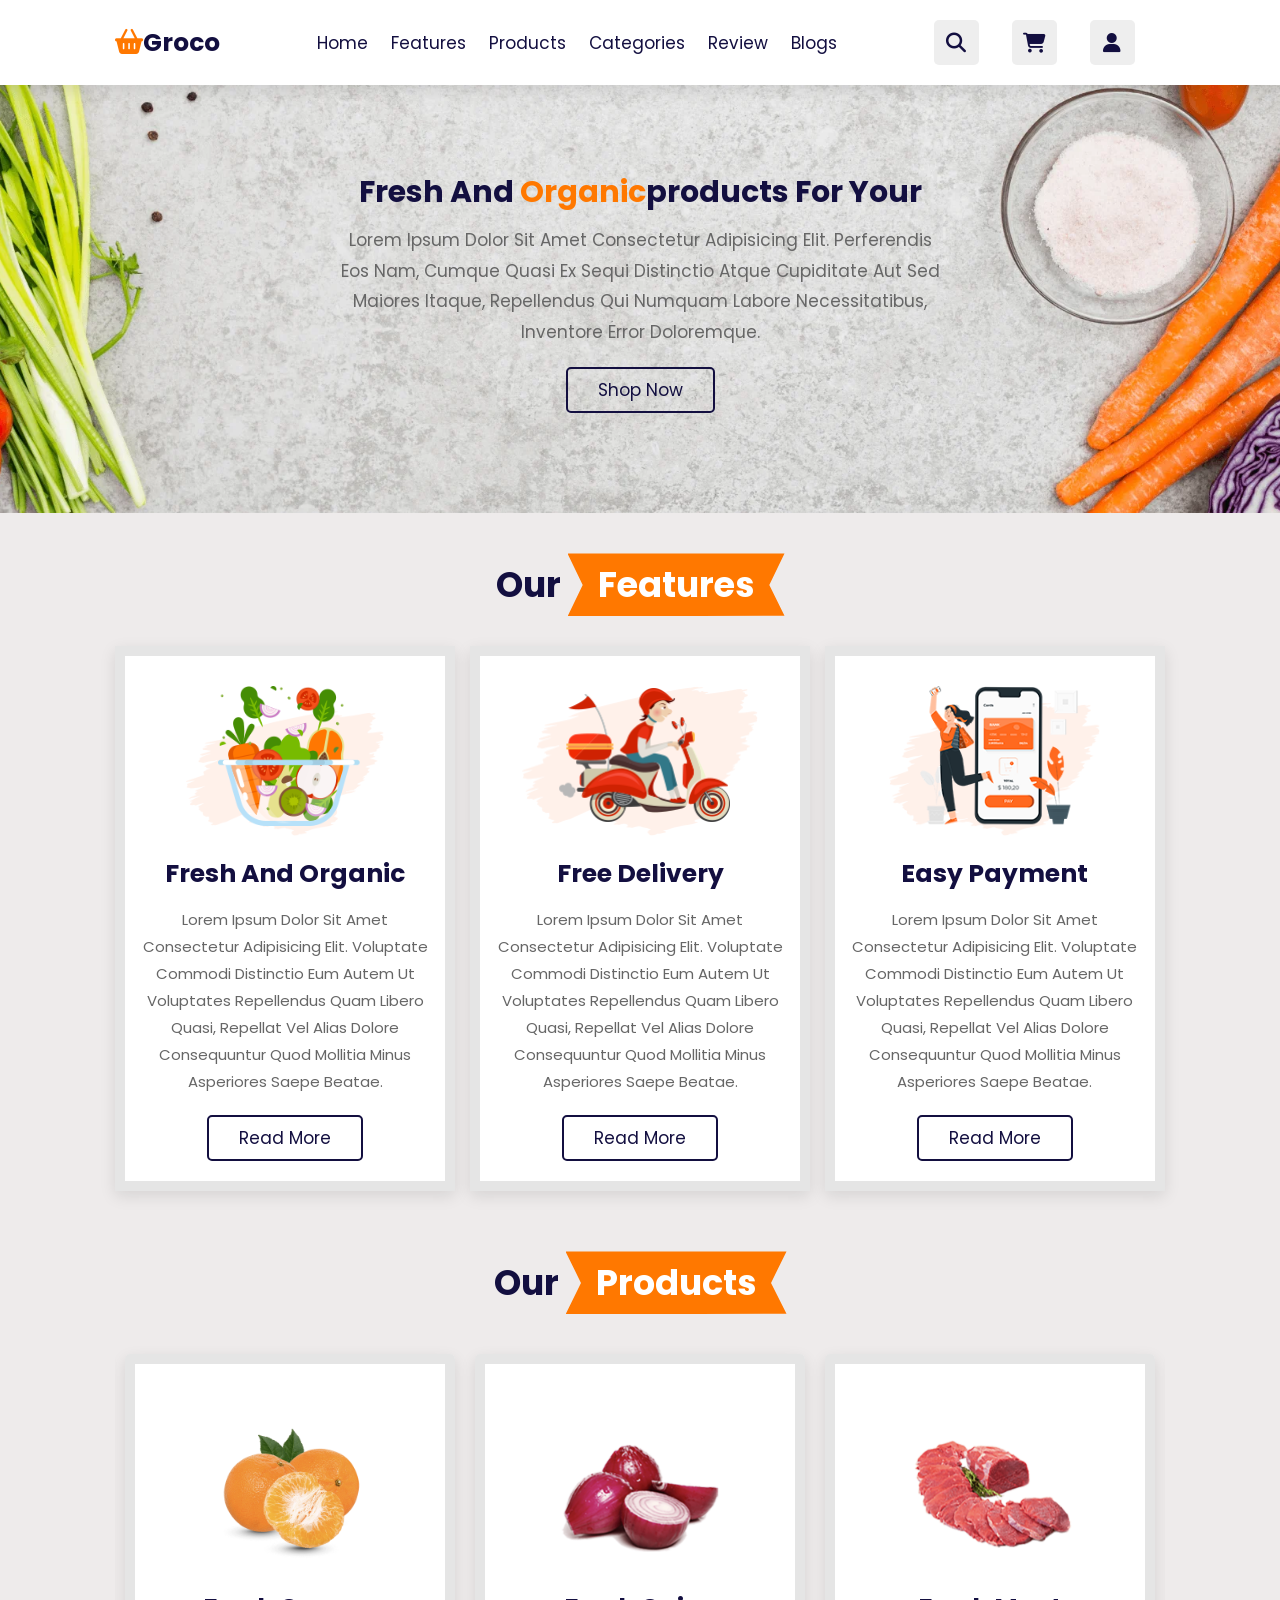
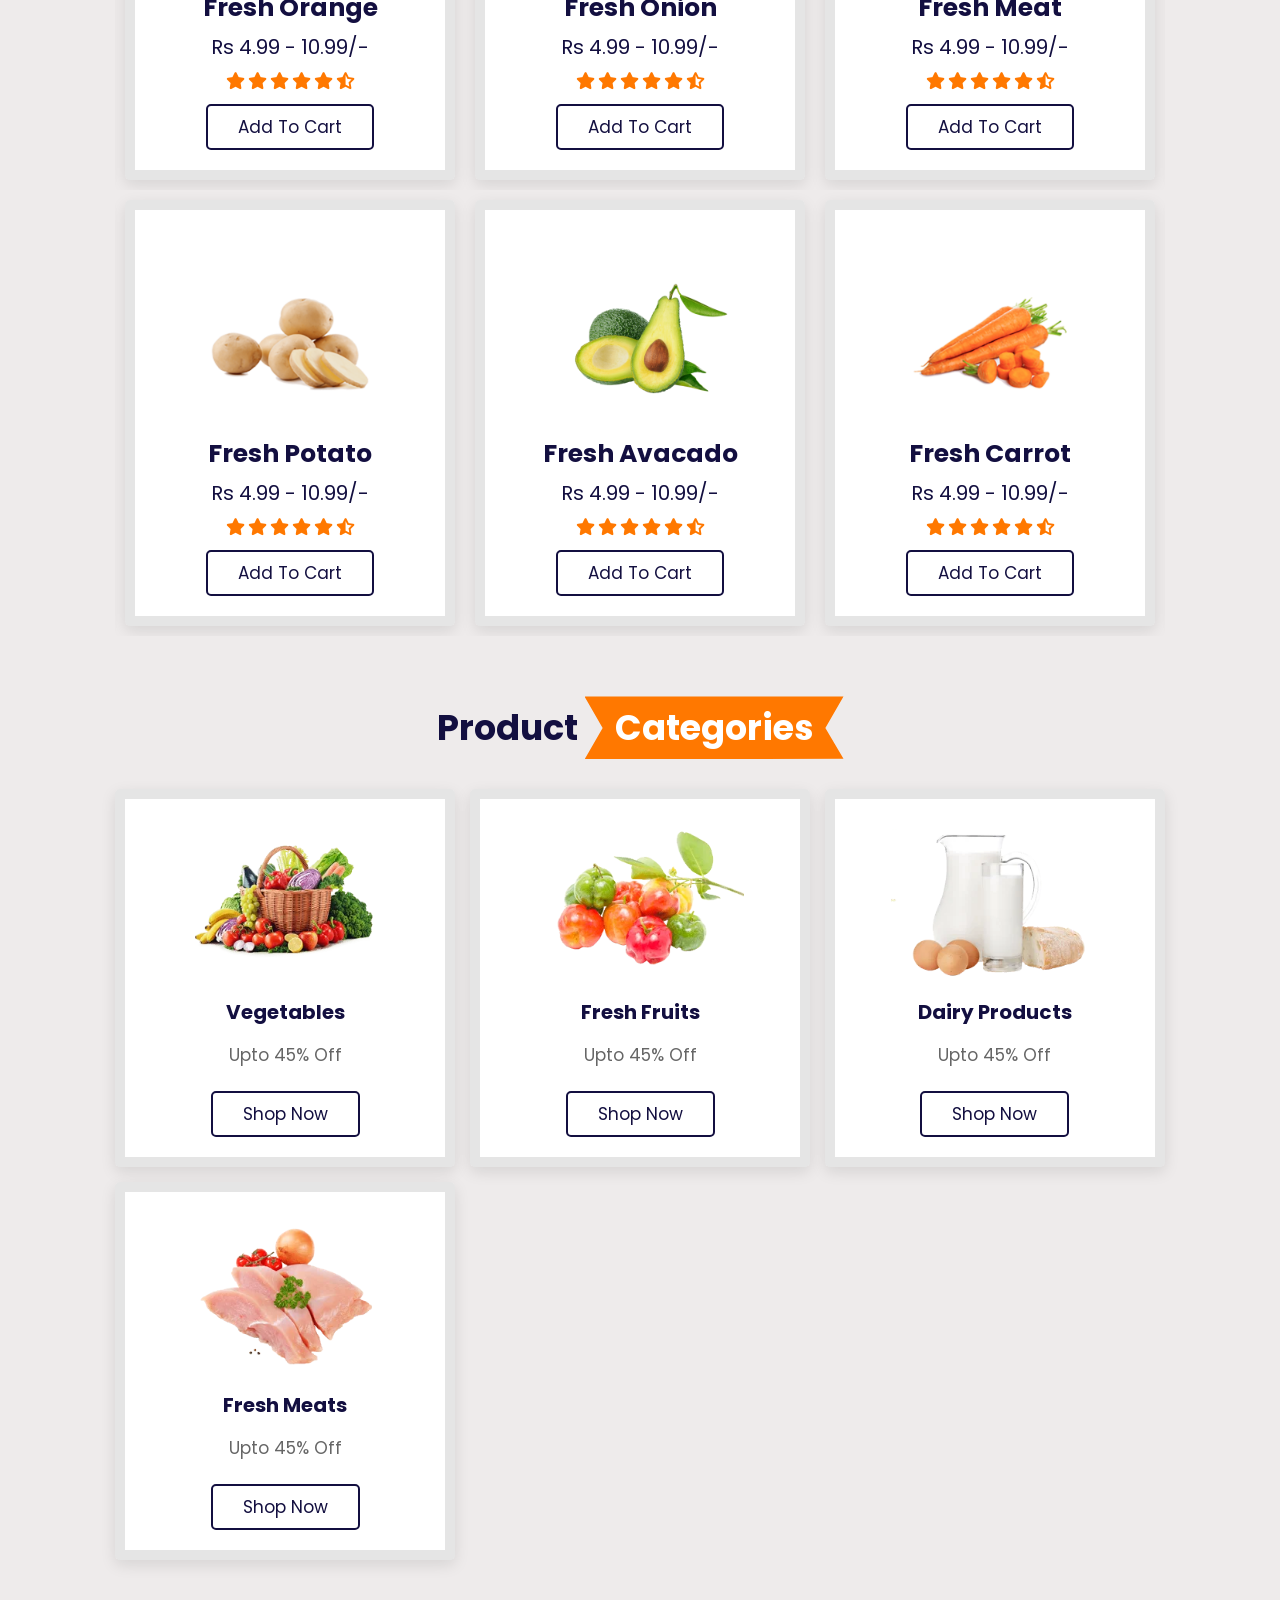
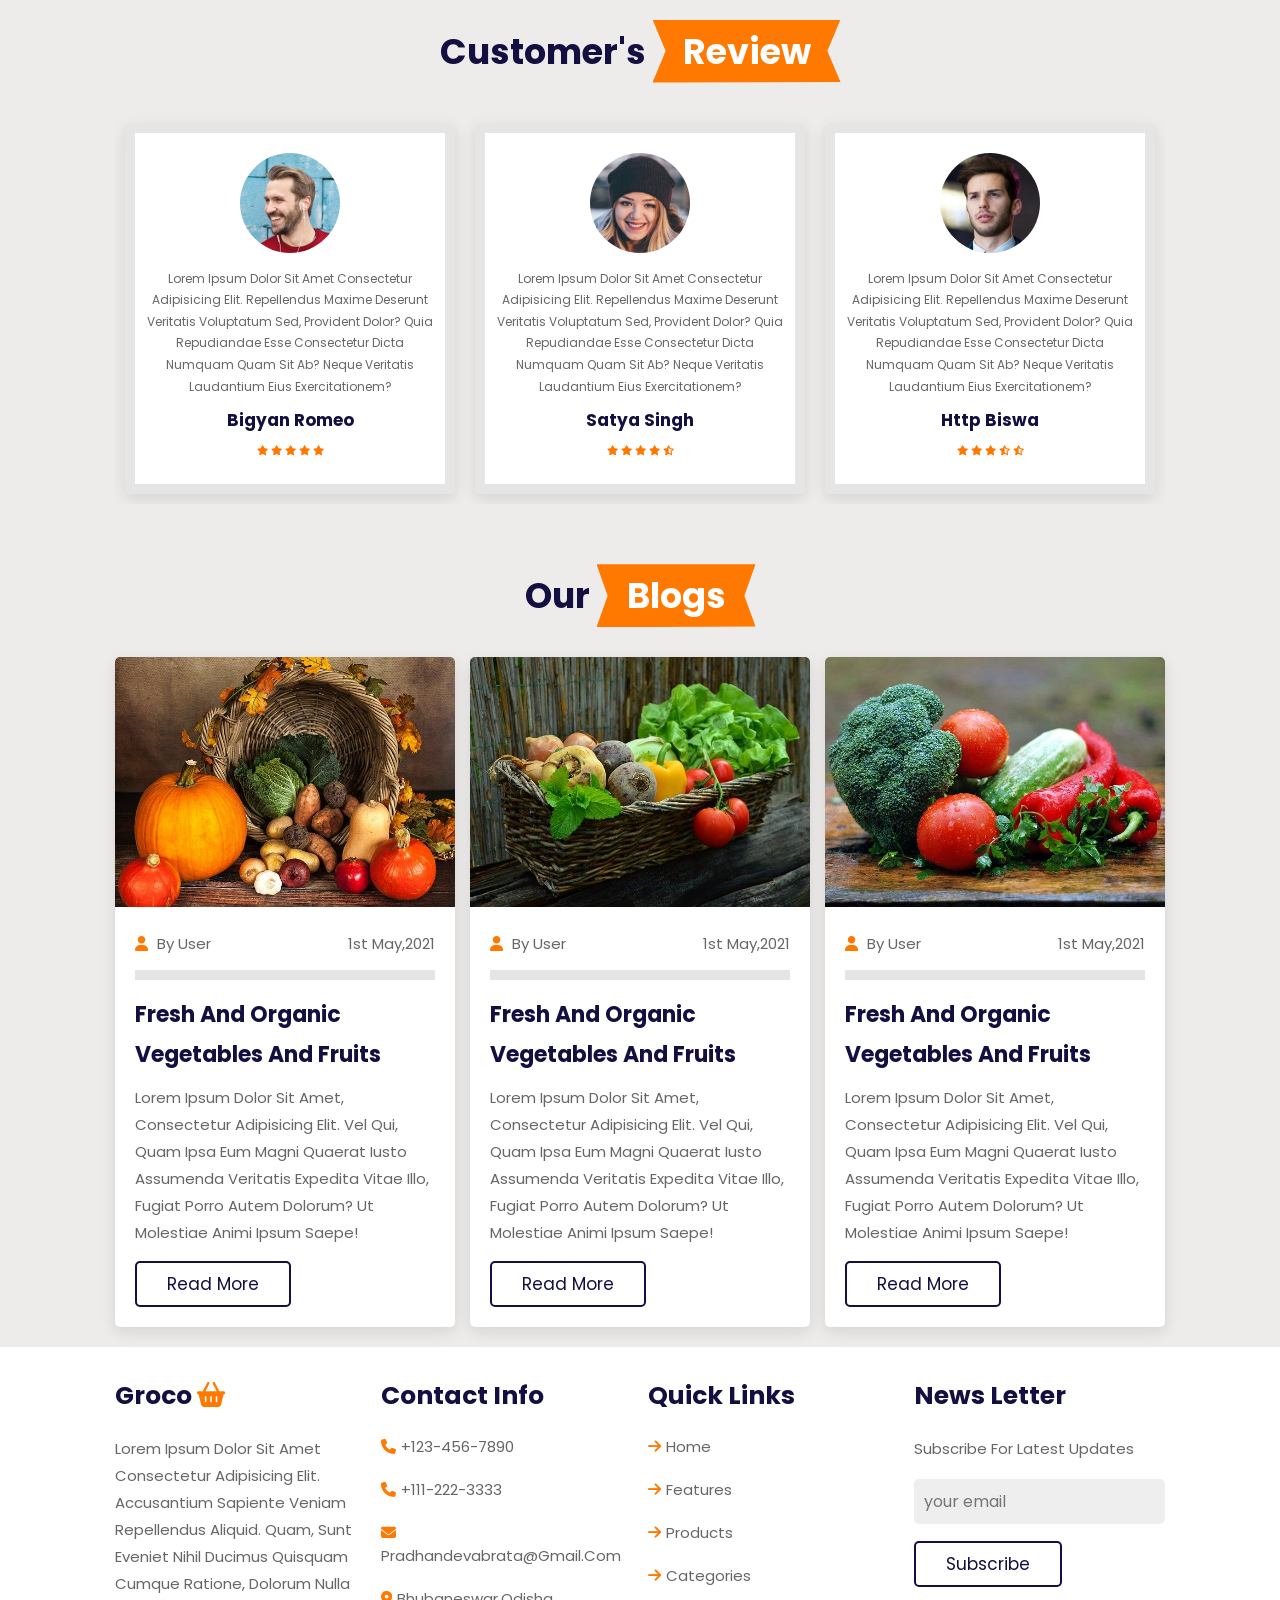
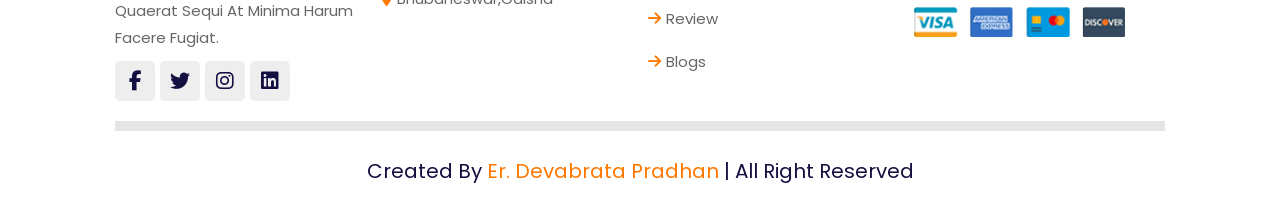
<file: html/index.html>
<!DOCTYPE html>
<html lang="en">

<head>
    <meta charset="UTF-8">
    <meta http-equiv="X-UA-Compatible" content="IE=edge">
    <meta name="viewport" content="width=device-width, initial-scale=1.0">
    <title>Grocery Website</title>

    <!-- swiper link used -->
    <link rel="stylesheet" href="https://cdn.jsdelivr.net/npm/swiper@8/swiper-bundle.min.css" />



    <!--font awesome from cdn link-->
    <link rel="stylesheet" href="https://cdnjs.cloudflare.com/ajax/libs/font-awesome/6.2.1/css/all.min.css">


    <!--custom css link-->
    <link rel="stylesheet" href="/CSS/style.css">



</head>

<body>
    <!--header section starts-->
    <header class="header">
        <a class="logo" href="#"><i class="fas fa-shopping-basket"></i>Groco</a>

        <nav class="navbar">
            <a href="#home">home</a>
            <a href="#features">features</a>
            <a href="#products">products</a>
            <a href="#categories">categories</a>
            <a href="#review">review</a>
            <a href="#blogs">blogs</a>

        </nav>
        <div class="icons">
            <div class="fas fa-bars" id="menu-btn"></div>
            <div class="fas fa-search" id="search-btn"></div>
            <div class="fas fa-shopping-cart" id="cart-btn"></div>
            <div class="fas fa-user" id="login-btn"></div>


        </div>
        <form action="" class="search-form">
            <input type="search" id="search-box" placeholder="search here..">
            <label for="search" class="fas fa-search"></label>
        </form>

        <div class="shopping-cart">
            <div class="box">
                <i class="fas fa-trash"></i>
                <img src="/img/cart-img-1.png" alt="">
                <div class="content">
                    <h3>watermelon</h3>
                    <span class="price">$4.99/-</span>
                    <span class="quantity">qty : 1</span>
                </div>
            </div>
            <div class="box">
                <i class="fas fa-trash"></i>
                <img src="/img/cart-img-2.png" alt="">
                <div class="content">
                    <h3>onion</h3>
                    <span class="price">$4.99/-</span>
                    <span class="quantity">qty : 1</span>
                </div>
            </div>
            <div class="box">
                <i class="fas fa-trash"></i>
                <img src="/img/cart-img-3.png" alt="">
                <div class="content">
                    <h3>chicken</h3>
                    <span class="price">$4.99/-</span>
                    <span class="quantity">qty : 1</span>
                </div>
            </div>
            <div class="total">total : $19.69/-</div>
            <a href="#" class="btn">checkout</a>
        </div>
        <form action="" class="login-form">
            <h3>login now</h3>
            <input type="email" placeholder="your email" class="box">
            <input type="password" placeholder="your password" class="box">
            <p>forget your password <a href="#">click here</a></p>
            <p>Don't have an acoount <a href="#">create now</a></p>
            <input type="submit" placeholder="login now" class="btn">
        </form>

    </header>
    <!-- header section ends -->



    <!-- home section starts -->
    <section class="home" id="home">
        <div class="content">
            <h3> fresh and <span>organic</span>products for your</h3>
            <p>Lorem ipsum dolor sit amet consectetur adipisicing elit. Perferendis eos nam, cumque quasi ex sequi
                distinctio atque cupiditate aut sed maiores itaque, repellendus qui numquam labore necessitatibus,
                inventore error doloremque.</p>
            <a href="#" class="btn">shop now</a>
        </div>

    </section>
    <!-- home section ends -->

    <!-- feature section starts -->

    <section class="features" id="features">
        <h1 class="heading">our <span>features</span></h1>
        <div class="box-container">
            <div class="box">
                <img src="/img/feature-img-1.png" alt="">
                <h3>fresh and organic</h3>
                <p>Lorem ipsum dolor sit amet consectetur adipisicing elit. Voluptate commodi distinctio eum autem ut
                    voluptates repellendus quam libero quasi, repellat vel alias dolore consequuntur quod mollitia minus
                    asperiores saepe beatae.</p>
                <a class="btn" href="#">read more</a>
            </div>


            <div class="box">
                <img src="/img/feature-img-2.png" alt="">
                <h3>free delivery</h3>
                <p>Lorem ipsum dolor sit amet consectetur adipisicing elit. Voluptate commodi distinctio eum autem ut
                    voluptates repellendus quam libero quasi, repellat vel alias dolore consequuntur quod mollitia minus
                    asperiores saepe beatae.</p>
                <a class="btn" href="#">read more</a>
            </div>


            <div class="box">
                <img src="/img/feature-img-3.png" alt="">
                <h3>easy payment</h3>
                <p>Lorem ipsum dolor sit amet consectetur adipisicing elit. Voluptate commodi distinctio eum autem ut
                    voluptates repellendus quam libero quasi, repellat vel alias dolore consequuntur quod mollitia minus
                    asperiores saepe beatae.</p>
                <a class="btn" href="#">read more</a>
            </div>
        </div>

    </section>
    <!-- feature section ends -->



    <!-- product section starts -->
    <section class="products" id="products">
        <h1 class="heading">our <span>products</span></h1>
        <div class=" swiper product-slider">
            <div class="swiper-wrapper">
                <div class="swiper-slide box">
                    <img src="/img/product-1.png" alt="">
                    <h3>fresh orange</h3>
                    <div class="price">rs 4.99 - 10.99/-</div>
                    <div class="stars">
                        <i class="fas fa-star"></i>
                        <i class="fas fa-star"></i>
                        <i class="fas fa-star"></i>
                        <i class="fas fa-star"></i>
                        <i class="fas fa-star"></i>

                        <i class="fas fa-star-half-alt"></i>



                    </div>
                    <a href="#" class="btn">add to cart</a>
                </div>


                <div class="swiper-slide box">
                    <img src="/img/product-2.png    " alt="">
                    <h3>fresh onion</h3>
                    <div class="price">rs 4.99 - 10.99/-</div>
                    <div class="stars">
                        <i class="fas fa-star"></i>
                        <i class="fas fa-star"></i>
                        <i class="fas fa-star"></i>
                        <i class="fas fa-star"></i>
                        <i class="fas fa-star"></i>

                        <i class="fas fa-star-half-alt"></i>



                    </div>
                    <a href="#" class="btn">add to cart</a>
                </div>

                <div class="swiper-slide box">
                    <img src="/img/product-3.png" alt="">
                    <h3>fresh meat</h3>
                    <div class="price">rs 4.99 - 10.99/-</div>
                    <div class="stars">
                        <i class="fas fa-star"></i>
                        <i class="fas fa-star"></i>
                        <i class="fas fa-star"></i>
                        <i class="fas fa-star"></i>
                        <i class="fas fa-star"></i>

                        <i class="fas fa-star-half-alt"></i>



                    </div>
                    <a href="#" class="btn">add to cart</a>
                </div>

                <div class="swiper-slide box">
                    <img src="/img/product-4.png" alt="">
                    <h3>fresh cabage</h3>
                    <div class="price">rs 4.99 - 10.99/-</div>
                    <div class="stars">
                        <i class="fas fa-star"></i>
                        <i class="fas fa-star"></i>
                        <i class="fas fa-star"></i>
                        <i class="fas fa-star"></i>
                        <i class="fas fa-star"></i>

                        <i class="fas fa-star-half-alt"></i>



                    </div>
                    <a href="#" class="btn">add to cart</a>
                </div>
            </div>
        </div>


        <div class="swiper product-slider">
            <div class="swiper-wrapper">
                <div class="swiper-slide box">
                    <img src="/img/product-5.png" alt="">
                    <h3>fresh potato</h3>
                    <div class="price">rs 4.99 - 10.99/-</div>
                    <div class="stars">
                        <i class="fas fa-star"></i>
                        <i class="fas fa-star"></i>
                        <i class="fas fa-star"></i>
                        <i class="fas fa-star"></i>
                        <i class="fas fa-star"></i>

                        <i class="fas fa-star-half-alt"></i>



                    </div>
                    <a href="#" class="btn">add to cart</a>
                </div>


                <div class="swiper-slide box">
                    <img src="/img/product-6.png    " alt="">
                    <h3>fresh avacado </h3>
                    <div class="price">rs 4.99 - 10.99/-</div>
                    <div class="stars">
                        <i class="fas fa-star"></i>
                        <i class="fas fa-star"></i>
                        <i class="fas fa-star"></i>
                        <i class="fas fa-star"></i>
                        <i class="fas fa-star"></i>

                        <i class="fas fa-star-half-alt"></i>



                    </div>
                    <a href="#" class="btn">add to cart</a>
                </div>

                <div class="swiper-slide box">
                    <img src="/img/product-7.png" alt="">
                    <h3>fresh carrot</h3>
                    <div class="price">rs 4.99 - 10.99/-</div>
                    <div class="stars">
                        <i class="fas fa-star"></i>
                        <i class="fas fa-star"></i>
                        <i class="fas fa-star"></i>
                        <i class="fas fa-star"></i>
                        <i class="fas fa-star"></i>

                        <i class="fas fa-star-half-alt"></i>



                    </div>
                    <a href="#" class="btn">add to cart</a>
                </div>

                <div class="swiper-slide box">
                    <img src="/img/product-8.png" alt="">
                    <h3>green lemon</h3>
                    <div class="price">rs 4.99 - 10.99/-</div>
                    <div class="stars">
                        <i class="fas fa-star"></i>
                        <i class="fas fa-star"></i>
                        <i class="fas fa-star"></i>
                        <i class="fas fa-star"></i>
                        <i class="fas fa-star"></i>

                        <i class="fas fa-star-half-alt"></i>



                    </div>
                    <a href="#" class="btn">add to cart</a>
                </div>
            </div>
        </div>
    </section>

    <!-- categories section starts -->
    <section class="categories" id="categories">
        <h1 class="heading">product <span>categories</span></h1>
        <div class="box-container">
            <div class="box">
                <img src="/img/cat-1.png" alt="">
                <h3>vegetables</h3>
                <p>upto 45% off</p>
                <a href="#" class="btn">shop now</a>
            </div>

            <div class="box">
                <img src="/img/cat-2.png" alt="">
                <h3>fresh fruits</h3>
                <p>upto 45% off</p>
                <a href="#" class="btn">shop now</a>
            </div>

            <div class="box">
                <img src="/img/cat-3.png" alt="">
                <h3>dairy products</h3>
                <p>upto 45% off</p>
                <a href="#" class="btn">shop now</a>
            </div>

            <div class="box">
                <img src="/img/cat-4.png" alt="">
                <h3>fresh meats</h3>
                <p>upto 45% off</p>
                <a href="#" class="btn">shop now</a>
            </div>



        </div>
    </section>

    <!-- categories section ends -->

    <!-- review section starts -->
    <section class="review" id="review">
        <h1 class="heading">customer's <span>review</span></h1>
        <div class="swiper review-slider">
            <div class="swiper-wrapper">
                <div class="swiper-slide box">
                    <img src="/img/pic-1.png" alt="">
                    <p>Lorem ipsum dolor sit amet consectetur adipisicing elit. Repellendus maxime deserunt veritatis
                        voluptatum sed, provident dolor? Quia repudiandae esse consectetur dicta numquam quam sit ab?
                        Neque veritatis laudantium eius exercitationem?</p>
                    <h3>Bigyan romeo</h3>
                    <div class="stars">
                        <i class="fas fa-star"></i>
                        <i class="fas fa-star"></i>
                        <i class="fas fa-star"></i>
                        <i class="fas fa-star"></i>
                        <i class="fas fa-star"></i>
                    </div>
                </div>

                <div class="swiper-slide box">
                    <img src="/img/pic-2.png" alt="">
                    <p>Lorem ipsum dolor sit amet consectetur adipisicing elit. Repellendus maxime deserunt veritatis
                        voluptatum sed, provident dolor? Quia repudiandae esse consectetur dicta numquam quam sit ab?
                        Neque veritatis laudantium eius exercitationem?</p>
                    <h3>satya singh</h3>
                    <div class="stars">
                        <i class="fas fa-star"></i>
                        <i class="fas fa-star"></i>
                        <i class="fas fa-star"></i>
                        <i class="fas fa-star"></i>
                        <i class="fas fa-star-half-alt"></i>
                    </div>
                </div>

                <div class="swiper-slide box">
                    <img src="/img/pic-3.png" alt="">
                    <p>Lorem ipsum dolor sit amet consectetur adipisicing elit. Repellendus maxime deserunt veritatis
                        voluptatum sed, provident dolor? Quia repudiandae esse consectetur dicta numquam quam sit ab?
                        Neque veritatis laudantium eius exercitationem?</p>
                    <h3>http biswa</h3>
                    <div class="stars">
                        <i class="fas fa-star"></i>
                        <i class="fas fa-star"></i>
                        <i class="fas fa-star"></i>
                        <i class="fas fa-star-half-alt"></i>
                        <i class="fas fa-star-half-alt"></i>
                    </div>
                </div>

                <div class="swiper-slide box">
                    <img src="/img/pic-4.png" alt="">
                    <p>Lorem ipsum dolor sit amet consectetur adipisicing elit. Repellendus maxime deserunt veritatis
                        voluptatum sed, provident dolor? Quia repudiandae esse consectetur dicta numquam quam sit ab?
                        Neque veritatis laudantium eius exercitationem?</p>
                    <h3>bimal</h3>
                    <div class="stars">
                        <i class="fas fa-star"></i>
                        <i class="fas fa-star"></i>
                        <i class="fas fa-star"></i>
                        <i class="fas fa-star"></i>
                        <i class="fas fa-star-half-alt"></i>
                    </div>
                </div>
            </div>
        </div>
    </section>


    <!-- review section end -->

    <!-- blogs section start -->

    <section class="blogs " id="blogs">
        <h1 class="heading">our <span>blogs</span></h1>
        <div class="box-container">
            <div class="box">
                <img src="/img/blog-1.jpg" alt="">
                <div class="content">
                    <div class="icons">
                        <a href="#"><i class="fas fa-user"></i> by user</a>
                        <a href="#"><i class="fas fa-calender"></i> 1st may,2021</a>
                    </div>
                    <h3>fresh and organic vegetables and fruits</h3>
                    <p>Lorem ipsum dolor sit amet, consectetur adipisicing elit. Vel qui, quam ipsa eum magni quaerat
                        iusto assumenda veritatis expedita vitae illo, fugiat porro autem dolorum? Ut molestiae animi
                        ipsum saepe!</p>
                    <a href="#" class="btn">read more</a>
                </div>
            </div>

            <div class="box">
                <img src="/img/blog-2.jpg" alt="">
                <div class="content">
                    <div class="icons">
                        <a href="#"><i class="fas fa-user"></i> by user</a>
                        <a href="#"><i class="fas fa-calender"></i> 1st may,2021</a>
                    </div>
                    <h3>fresh and organic vegetables and fruits</h3>
                    <p>Lorem ipsum dolor sit amet, consectetur adipisicing elit. Vel qui, quam ipsa eum magni quaerat
                        iusto assumenda veritatis expedita vitae illo, fugiat porro autem dolorum? Ut molestiae animi
                        ipsum saepe!</p>
                    <a href="#" class="btn">read more</a>
                </div>
            </div>

            <div class="box">
                <img src="/img/blog-3.jpg" alt="">
                <div class="content">
                    <div class="icons">
                        <a href="#"><i class="fas fa-user"></i> by user</a>
                        <a href="#"><i class="fas fa-calender"></i> 1st may,2021</a>
                    </div>
                    <h3>fresh and organic vegetables and fruits</h3>
                    <p>Lorem ipsum dolor sit amet, consectetur adipisicing elit. Vel qui, quam ipsa eum magni quaerat
                        iusto assumenda veritatis expedita vitae illo, fugiat porro autem dolorum? Ut molestiae animi
                        ipsum saepe!</p>
                    <a href="#" class="btn">read more</a>
                </div>
            </div>


        </div>

    </section>
    <!-- blogs section end -->


    <!-- footer section start -->
    <section class="footer">
        <div class="box-container">
            <div class="box">
                <h3>groco <i class="fas fa-shopping-basket"></i></h3>
                <p>Lorem ipsum dolor sit amet consectetur adipisicing elit. Accusantium sapiente veniam repellendus
                    aliquid. Quam, sunt eveniet nihil ducimus quisquam cumque ratione, dolorum nulla quaerat sequi at
                    minima harum facere fugiat.</p>
                <div class="share">
                    <a href="#" class="fab fa-facebook-f"></a>
                    <a href="#" class="fa-brands fa-twitter"></a>
                    <a href="#" class="fab fa-instagram"></a>
                    <a href="#" class="fab fa-linkedin"></a>
                </div>
            </div>

            <div class="box">
                <h3>contact info</h3>
               <a href="#" class="links"><i class="fas fa-phone"></i>+123-456-7890</a>
               <a href="#" class="links"><i class="fas fa-phone"></i>+111-222-3333</a>
               <a href="#" class="links"><i class="fas fa-envelope"></i>pradhandevabrata@gmail.com</a>
               <a href="#" class="links"><i class="fas fa-map-marker-alt"></i>Bhubaneswar,odisha</a>
            </div>

            <div class="box">
                <h3>quick links</h3>
               <a href="#" class="links"><i class="fas fa-arrow-right"></i>home</a>
               <a href="#" class="links"><i class="fas fa-arrow-right"></i>features</a>
               <a href="#" class="links"><i class="fas fa-arrow-right"></i>products</a>
               <a href="#" class="links"><i class="fas fa-arrow-right"></i>categories</a>
               <a href="#" class="links"><i class="fas fa-arrow-right"></i>review</a>
               <a href="#" class="links"><i class="fas fa-arrow-right"></i>blogs</a>
            </div>

            <div class="box">
                <h3>news letter</h3>
                <p>subscribe for latest updates</p>
                <input type="email" class="email" placeholder="your email">
                <input type="submit" value="subscribe" class="btn">
                <img src="/img/payment.png" alt="" class="payment-img">
              
            </div>



        </div>
        <div class="credit">created by <span>er. devabrata pradhan</span> | all right reserved </div>
    </section>
    <!-- footer section ends -->








    <!-- swiper js file link add -->

    <script src="https://cdn.jsdelivr.net/npm/swiper@8/swiper-bundle.min.js"></script>

    <!--custom js file link add-->
    <script src="/javascript/script.js"></script>

</body>

</html>
</file>
<file: CSS/style.css>
@import url('https://fonts.googleapis.com/css2?family=Poppins:wght@100;300;400;500;600&display=swap');

:root{
    --orange:#ff7800;
    --black:#130f40;
    --light-color:#666;
    --box-shadow:0 .5rem 1.5rem rgba(0, 0, 0,.1);
    --border:1rem solid rgba(0,0,0,.1);
   --outline:1rem solid rgba(0,0,0,.1);
   --outline-hover: solid var(--black);
}


*{
    font-family: 'Poppins', sans-serif;
    margin: 0;
    padding: 0;
    box-sizing: border-box;
    outline: none;
    border: none;
    text-decoration: none;
    text-transform: capitalize;
    transition: all .2s linear;
}
html{
    font-size: 62.5%;
    scroll-behavior: smooth;
    scroll-padding-top: 7cm;
}
body{
    background: rgb(238, 235, 235);

}
section{
    padding: 2rem 9%;
}
.heading{
    text-align: center;
    padding: 2rem 0;
    padding-bottom: 3rem;
   font-size:  3.5rem;
   color: var(--black);
   
}
.heading span{
    background: var(--orange);
    color: #fff;
    display: inline-block;
    padding: .5rem 3rem;
   clip-path: polygon(100% 0,93% 50%,100% 99%,0% 100%,7% 50%,0% 0%);

}

.btn{
    margin-top: 1rem;
    display: inline-block;
    padding: .8rem 3rem;
    font-size: 1.7rem;
    border-radius: .5rem;
    border: .2rem solid var(--black);
    color: var(--black);
    cursor: pointer;
    background: none;
}
.btn:hover{
    background: var(--orange);
    color: #fff;
}
.header{
    position: fixed;
    top: 0;
    left: 0;
    right: 0;
    z-index: 1000;
    display:flex;
    align-items: center;
    justify-content: space-between;
    padding: 2rem 9%;
    background: #fff;
    box-shadow: var(--box-shadow);
}
.header .logo{
    font-size: 2.5rem ;
    font-weight:bolder;
    color: var(--black);
}
.header .logo i{
    color: var(--orange);
}

.header .navbar a{
    font-size: 1.7rem;
    margin: 0 1rem;
    color: var(--black);
}
.header .navbar a:hover{
    color: var(--orange);
}

.header .icons div{
    height: 4.5rem;
    width: 4.5rem;
    line-height: 4.5rem;
    border-radius: .5rem;
    background: #eee;
    color: var(--black);
    font-size: 2rem;
    margin-right: 3rem;
    text-align: center;
    cursor: pointer;
}
.header .icons div:hover{
    background: var(--orange);
    color:#fff;
}
#menu-btn{
    display: none;
}
.header .search-form{
    position:absolute;
    top: 110%;
    right: -110%;
    width: 50rem;
    height:4.5rem;
    background: #fff;
    border-radius: .5rem;
    overflow: hidden;
    display: flex;
    align-items: center;
    box-shadow: var(--box-shadow);
}
.header .search-form input{
    height: 100%;
    width: 100%;
    background: none;
    text-transform: none;
    font-size: 1.6rem;
    color:var(--black);
    padding: 0 1.5rem;
}
.header .search-form label{
    font-size: 2.2rem;
    padding-right: 1.5rem;
    color: var(--black);
    cursor: pointer;
}
.header .search-form label:hover{
    color: var(--orange);
}
.header .search-form.active{
    right: 2rem;
    transition: .4s linear;
}
.header .shopping-cart{
    position: absolute;
    top: 110%;
    right: -110%;
    padding: 1rem;
    border-radius: .5rem;
    box-shadow: var(--box-shadow);
    width: 30rem;
    background: #fff;
}
.header .shopping-cart.active{
    right: 2rem;
    transition: .4s linear;

}
.header .shopping-cart .box{
    display:flex;
    align-items: center;
    gap: 1rem;
    position: relative;
    margin: 1rem 0;
}
.header .shopping-cart .box img{
    height: 10rem;
}
.header .shopping-cart .box .fa-trash{
    font-size: 2rem;
    position: absolute;
    top: 50%;
    right: 2rem;
    cursor: pointer;
    color: var(--light-color);
    transform: translateY(-50%);
}
.header .shopping-cart .box .fa-trash:hover{
    color: #ff7800;
}
.header .shopping-cart .box .content h3{
color: var(--black);
font-size: 1.7rem;
padding-bottom: 1rem;
cursor: pointer;
}
.header .shopping-cart .box .content span{
color: var(--black);
font-size: 1.6rem;
cursor: pointer;
}
.header .shopping-cart .box .content .quantity{
    padding-left: 1rem;
}
.header .shopping-cart .total{
    font-size: 2.5rem;
    padding: 1rem 0;
    text-align: center;
    color: var(--black);

}
.header .shopping-cart .btn{
    display: block;
    text-align: center;
    margin: 1rem 0;
}
.header .login-form{
    position: absolute;
    top: 110%;
    right: -110%;
    width: 30rem;
    box-shadow: var(--box-shadow);
    padding: 2rem;
    border-radius: .5rem;
    background: #fff;
    text-align: center;
}
.header .login-form .h3{
    font-size: 2.5rem;
    text-transform: uppercase;
    color: var(--black);
}
.header .login-form .box{
    width: 100%;
    margin: .7rem;
    background: #eee;
    border-radius: .5rem;
    padding: 1rem;
    font-size: 1.6rem;
    color: var(--black);
    text-transform: none;
}
.header .login-form.active{
  right: 2rem;  
  transition: .4s linear;
}
.header .login-form p{
    font-size: 1.4rem;
    padding:.5rem 0;
    color: var(--light-color);
}
.header .login-form p a{
    color: var(--orange);
    text-decoration: underline;
}
.home{
    display: flex;
    align-items: center;
    justify-content: center;
    background: url(/img/banner-bg.webp)no-repeat;
    background-position: center;
    background-size: cover;
    padding-top: 17rem;
    padding-bottom: 10rem;
}
.home .content{
    text-align: center;
    width: 60rem;
}
.home .content h3{
    color: var(--black);
    font-size: 3rem;
}
.home .content h3 span{
    color: #ff7800;
}
.home .content p{
    color: var(--light-color);
    font-size: 1.7rem;
    padding: 1rem 0;
    line-height: 1.8;
}


.features .box-container{
    display: grid;
    grid-template-columns: repeat(auto-fit,minmax(30rem,1fr));
    gap: 1.5rem;
}
.features .box-container .box{
    padding: 3rem 2rem;
    background: #fff;
    outline: var(--outline);
    outline-offset: -1rem;
    text-align: center;
    box-shadow: var(--box-shadow);
}
.features .box-container .box:hover{
    outline: var(--outline-hover);
    outline-offset: -0rem;
}
.features .box-container .box img{
    margin: 1rem;
    height: 15rem;
}
.features .box-container .box h3{
    font-size: 2.5rem;
    line-height: 1.8;
    color: var(--black);
}
.features .box-container .box p{
    font-size: 1.5rem;
    line-height: 1.8;
    color: var(--light-color);
    padding: 1rem 0;
}


.products .product-slider{
    padding: 1rem;
    

}

.products .product-slider:first-child{
    margin-bottom: 2rem;
}

.products .product-slider .box{
    background: #fff;
    border-radius: .5rem;
    text-align: center;
    padding: 3rem 2rem;
    outline-offset: -1rem;
    outline: var(--outline);
    box-shadow: var(--box-shadow);
    transition: .2s linear;

}

.products .product-slider .box:hover{
    outline-offset: 0rem;
    outline: var(--outline-hover);
}

.products .product-slider .box img{
    height: 20rem;

}
.products .product-slider .box h3{
    font-size: 2.5rem;
    color: var(--black);
}

.products .product-slider .box .price{
    font-size: 2rem;
    color: var(--black);
    padding: .5rem 0;

}

.products .product-slider .box .stars i{
    font-size: 1.7rem;
    color: var(--orange);
    padding: .5rem 0;

}

.categories .box-container{
    display: grid;
    grid-template-columns: repeat(auto-fit,minmax(26rem,1fr));
    gap: 1.5rem;
}

.categories .box-container .box{
    padding: 3rem 2rem;
    border-radius: .5rem;
    background: #fff;
    box-shadow: var(--box-shadow);
    outline: var(--outline);
    outline-offset: -1rem;
    text-align: center;
}


.categories .box-container .box:hover{
    outline: var(--outline-hover);
    outline-offset: 0rem;

}

.categories .box-container .box img{
    margin: 1rem 0;
    height: 15rem;
}

.categories .box-container .box h3{
    font-size: 2rem;
    color: var(--black);
    line-height: 1.8;
}


.categories .box-container .box p{
    font-size: 1.7rem;
    color: var(--light-color);
    line-height: 1.8;
    padding: 1rem 0;
}


.review .review-slider{
    padding: 1rem;
}

.review .review-slider .box{
    background: #fff;
    border-radius: .5rem;
    text-align: center;
    padding: 3rem 2rem;
    outline-offset: -1rem;
    outline: var(--outline);
    box-shadow: var(--box-shadow);
    transition: .2s linear;

    
}


.review .review-slider .box:hover{
    outline-offset: 0rem;
    outline: var(--outline-hover);

}

.review .review-slider .box img{
    height: 10rem;
    width: 10rem;
    border-radius: 50%;
}

.review .review-slider .box p{
    font-size: 1.5rem;
    line-height: 1.8;
    color: var(--light-color);
    padding: 1rem 0;
}

.review .review-slider .box h3{
    font-size: 1.7rem;
    color: var(--black);
    padding-bottom: .5rem;
}

.review .review-slider .box p{
    font-size: 1.2rem;
    color: var(--light-color);
    line-height: 1.8;
    padding: 1rem 0;
}

.review .review-slider .box div{
    font-size: 1rem;
    color: var(--orange);
    padding: .5rem 0;
}

.blogs .box-container{
    display: grid;
    grid-template-columns: repeat(auto-fit,minmax(30rem,1fr));
    gap: 1.5rem;
}

.blogs .box-container .box{
    overflow:hidden;
    border-radius: .5rem;
    box-shadow: var(--box-shadow);
    background: #fff;
}


.blogs .box-container .box img{
    height: 25rem;
    width: 100%;
    object-fit: cover;
}

.blogs .box-container .box .content{
    padding: 2rem;
}

.blogs .box-container .box .content .icons{
    display: flex;
    align-items: center;
    justify-content: space-between;
    padding-bottom: 1.5rem;
    margin-bottom:1rem;
    border-bottom: var(--border);
}

.blogs .box-container .box .content .icons a{
    color: var(--light-color);
    font-size: 1.5rem;
}

.blogs .box-container .box .content .icons a:hover{
    color: var(--black);
}

.blogs .box-container .box .content .icons a i{
    color: #ff7800;
    padding-right: .5rem;
}

.blogs .box-container .box .content h3{
    color: var(--black);
    line-height: 1.8;
    font-size: 2.2rem;
    padding: .5rem 0;
}

.blogs .box-container .box .content p{
    color: var(--light-color);
    line-height: 1.8;
    font-size: 1.5rem;
    padding: .5rem 0;
}

.footer{
    background: #fff;
}

.footer .box-container{
    display: grid;
    grid-template-columns: repeat(auto-fit,minmax(25rem,1fr));
    gap: 1.5rem;
}

.footer .box-container .box h3{
    font-size: 2.5rem;
    color: var(--black);
    padding: 1rem 0;
   
}

.footer .box-container .box i{
    color: var(--orange);
}

.footer .box-container .box .links{
    display: block;
    font-size: 1.5rem;
    color: var(--light-color);
    padding: 1rem 0;
}


.footer .box-container .box .links i{
    color: #ff7800;
    padding-right: .5rem;
}

.footer .box-container .box .links:hover i{
    padding-right: 2rem;
}

.footer .box-container .box p{
  line-height: 1.8;
    font-size: 1.5rem;
    color: var(--light-color);
    padding: 1rem 0;
}

.footer .box-container .box .share a{
    height: 4rem;
    width: 4rem;
    line-height: 4rem;
    border-radius: .5rem;
    font-size: 2rem;
    color: #130f40;
    margin-right: .2rem;
    background: #eee;
    text-align: center;
}

.footer .box-container .box .share a:hover{
    background: #ff7800;
    color: #fff;
}

.footer .box-container .box .email{
    width: 100%;
    margin: .7rem 0;
    padding: 1rem;
    border-radius: .5rem;
    background-color: #eee;
    font-size: 1.6rem;
    color: var(--black);
    text-transform: none;
}

.footer .box-container .box .payment-img{
    margin-top: 2rem;
    height: 3rem;
}



.footer .credit{
    text-align: center;
    margin-top: 2rem;
    padding: 1rem;
    padding-top: 2.5rem;
    font-size: 2rem;
    color: #130f40;
    border-top: var(--border);
}

.footer .credit span{
    color: #ff7800;
}






























@media(max-width:991px) {
    html{
        font-size:55%;
        
    }
    .header{
        padding: 2rem;
    }
    section{
        padding: 2rem;
    }
}
@media(max-width:768px) {
    #menu-btn{
        display: inline-block;
    }
    .header .search-form{
        width: 90%;
    }
    .header .navbar{
        position: absolute;
        top: 110%;
        right: -110%;
        width: 30rem;
        box-shadow: var(--box-shadow);
        border-radius: .5rem;
        background: #fff;
    }
    .header .navbar.active{
        right: 2rem;
        transition: .4s linear;
    }
    .header .navbar a{
        font-size: 2rem;
        margin: 2rem 2.5rem;
        display: block;
    }
}
@media(max-width:450px) {
    html{
        font-size:50%;
        
    }
    .heading{
        font-size: 2.5rem;
    }
    .footer{
        text-align: center;
    }
}
</file>
